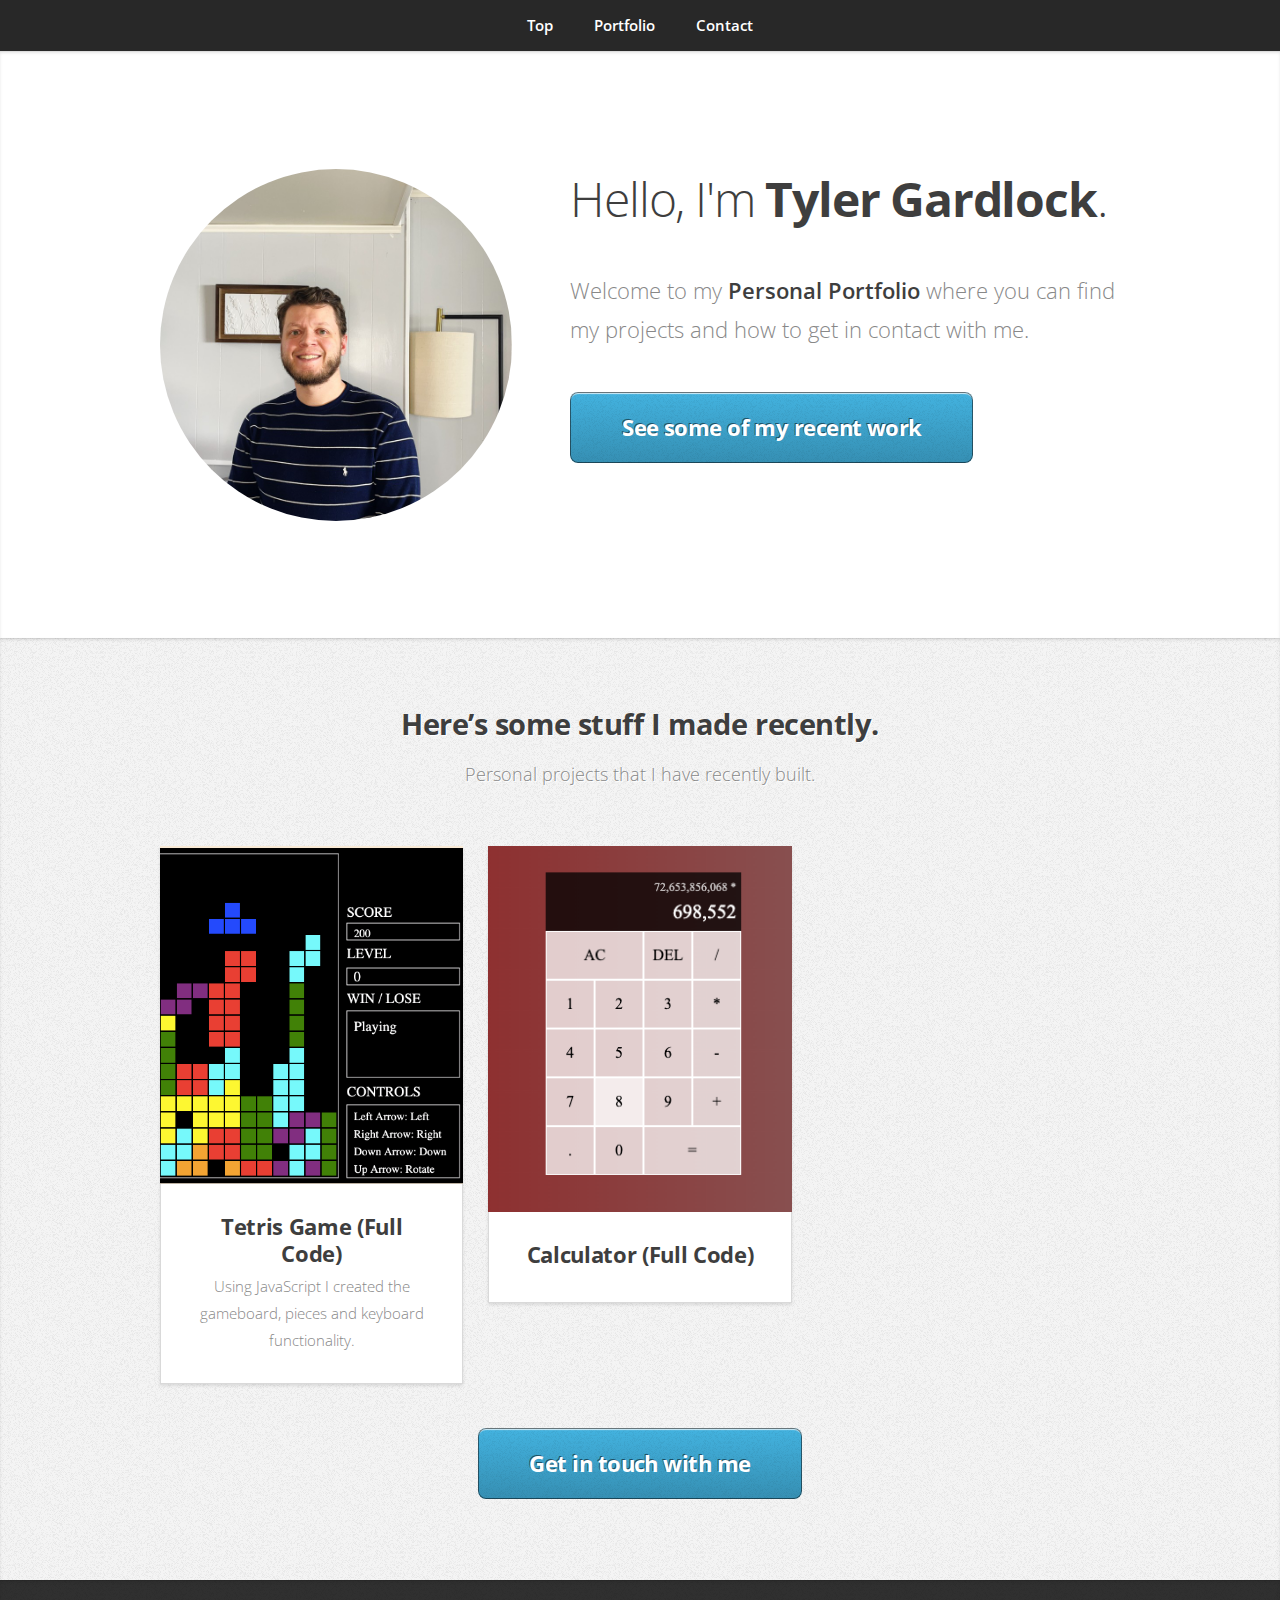
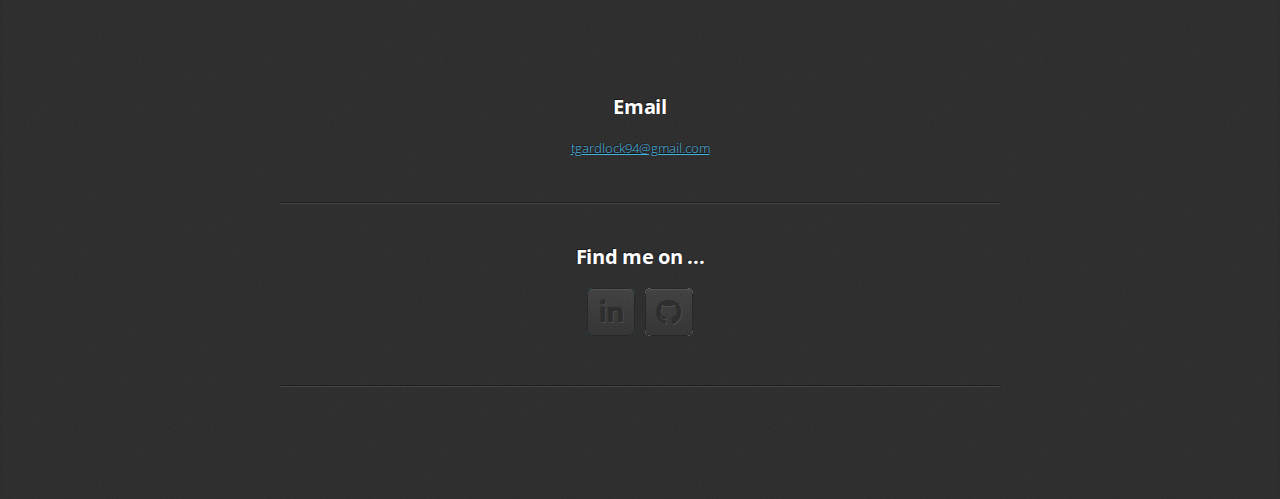
<file: index.html>
<!DOCTYPE HTML>
<html>
	<head>
		<title>Tyler Gardlock</title>
		<meta charset="utf-8" />
		<meta name="viewport" content="width=device-width, initial-scale=1, user-scalable=no" />
		<link rel="stylesheet" href="assets/css/main.css" />
	</head>
	<body class="is-preload">

		<!-- Nav -->
			<nav id="nav">
				<ul class="container">
					<li><a href="#top">Top</a></li>
					<li><a href="#portfolio">Portfolio</a></li>
					<li><a href="#contact">Contact</a></li>
				</ul>
			</nav>

		<!-- Home -->
			<article id="top" class="wrapper style1">
				<div class="container">
					<div class="row">
						<div class="col-4 col-5-large col-12-medium">
							<span class="image fit"><img src="images/profile-picture.jpg" alt="" /></span>
						</div>
						<div class="col-8 col-7-large col-12-medium">
							<header>
								<h1>Hello, I'm <strong>Tyler Gardlock</strong>.</h1>
							</header>
							<p>Welcome to my <strong>Personal Portfolio</strong> where you can find my projects and how to get in contact with me.</p>
							<a href="#portfolio" class="button large scrolly">See some of my recent work</a>
					</div>
				</div>
			</article>

		<!-- Work -->
			

		<!-- Portfolio -->
			<article id="portfolio" class="wrapper style3">
				<div class="container">
					<header>
						<h2>Here’s some stuff I made recently.</h2>
						<p>Personal projects that I have recently built.</p>
					</header>
					<div class="row">
						<div class="col-4 col-6-medium col-12-small">
							<article class="box style2">
								<a href="Tetris-Project/Index.html" target="_blank" class="image featured"><img src="images/tetrisTN.jpg" alt="" /></a>
								<h3><a href="https://github.com/TylerGardlock/Tetris-Game">Tetris Game (Full Code)</a></h3>
								<p>Using JavaScript I created the gameboard, pieces and keyboard functionality.</p>
							</article>
						</div>
						<div class="col-4 col-6-medium col-12-small">
							<article class="box style2">
								<a href="Calculator-project/index.html" target="_blank" class="image featured"><img src="images/calculatorTN.jpg" alt="" /></a>
								<h3><a href="https://github.com/TylerGardlock/calculator" target="_blank">Calculator (Full Code)</a></h3>
						</div>
					</div>
					<footer>
						<a href="#contact" class="button large scrolly">Get in touch with me</a>
					</footer>
				</div>
			</article>

		<!-- Contact -->
			<article id="contact" class="wrapper style4">
				<div class="container medium">
					<footer id="footer">
						<section class="split contact">
							<section>
								<h3>Email</h3>
								<p><a href="#">tgardlock94@gmail.com</a></p>
							</section>
						<div class="col-12">
							<hr />
							<h3>Find me on ...</h3>
							<ul class="social">
								<li><a href="https://linkedin.com/in/tyler-gardlock"target="_blank" class="icon brands fa-linkedin-in"><span class="label">LinkedIn</span></a></li>
								<li><a href="https://github.com/TylerGardlock" target="_blank" class="icon brands fa-github"><span class="label">Github</span></a></li>
							</ul>
							<hr />
						</div>
					</div>
					<footer>
					</footer>
				</div>
			</article>

		<!-- Scripts -->
			<script src="assets/js/jquery.min.js"></script>
			<script src="assets/js/jquery.scrolly.min.js"></script>
			<script src="assets/js/browser.min.js"></script>
			<script src="assets/js/breakpoints.min.js"></script>
			<script src="assets/js/util.js"></script>
			<script src="assets/js/main.js"></script>

	</body>
</html>
</file>
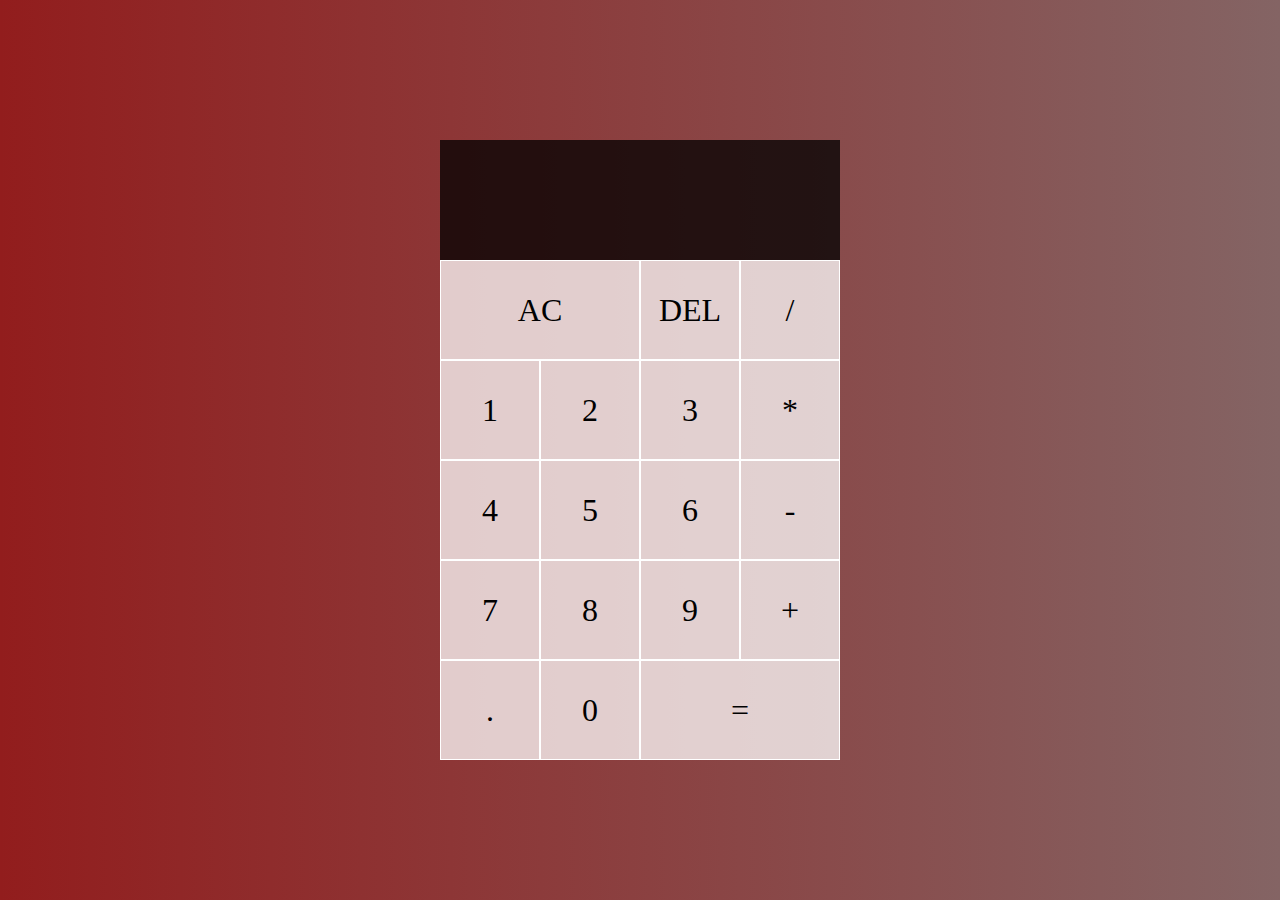
<file: Calculator-project/index.html>
<!DOCTYPE html>
<html lang="en">
<head>
    <meta charset="UTF-8">
    <meta http-equiv="X-UA-Compatible" content="IE=edge">
    <meta name="viewport" content="width=device-width, initial-scale=1.0">
    <link rel="stylesheet" href="style.css">
    <title>Calculator</title>
</head>
<body>
    <div class="calculator-grid">
        <div class="output">
            <div previous-operand class="previous-operand"></div>
            <div current-operand class="current-operand"></div>
        </div>
        <button class="span-two" all-clear>AC</button>
        <button delete>DEL</button>
        <button operation>/</button>
        <button number>1</button>
        <button number>2</button>
        <button number>3</button>
        <button operation>*</button>
        <button number>4</button>
        <button number>5</button>
        <button number>6</button>
        <button operation>-</button>
        <button number>7</button>
        <button number>8</button>
        <button number>9</button>
        <button operation>+</button>
        <button number>.</button>
        <button number>0</button>
        <button class="span-two" equal>&equals;</button>
    </div>
    
    <script src="script.js">
    </script>
</body>
</html>
</file>
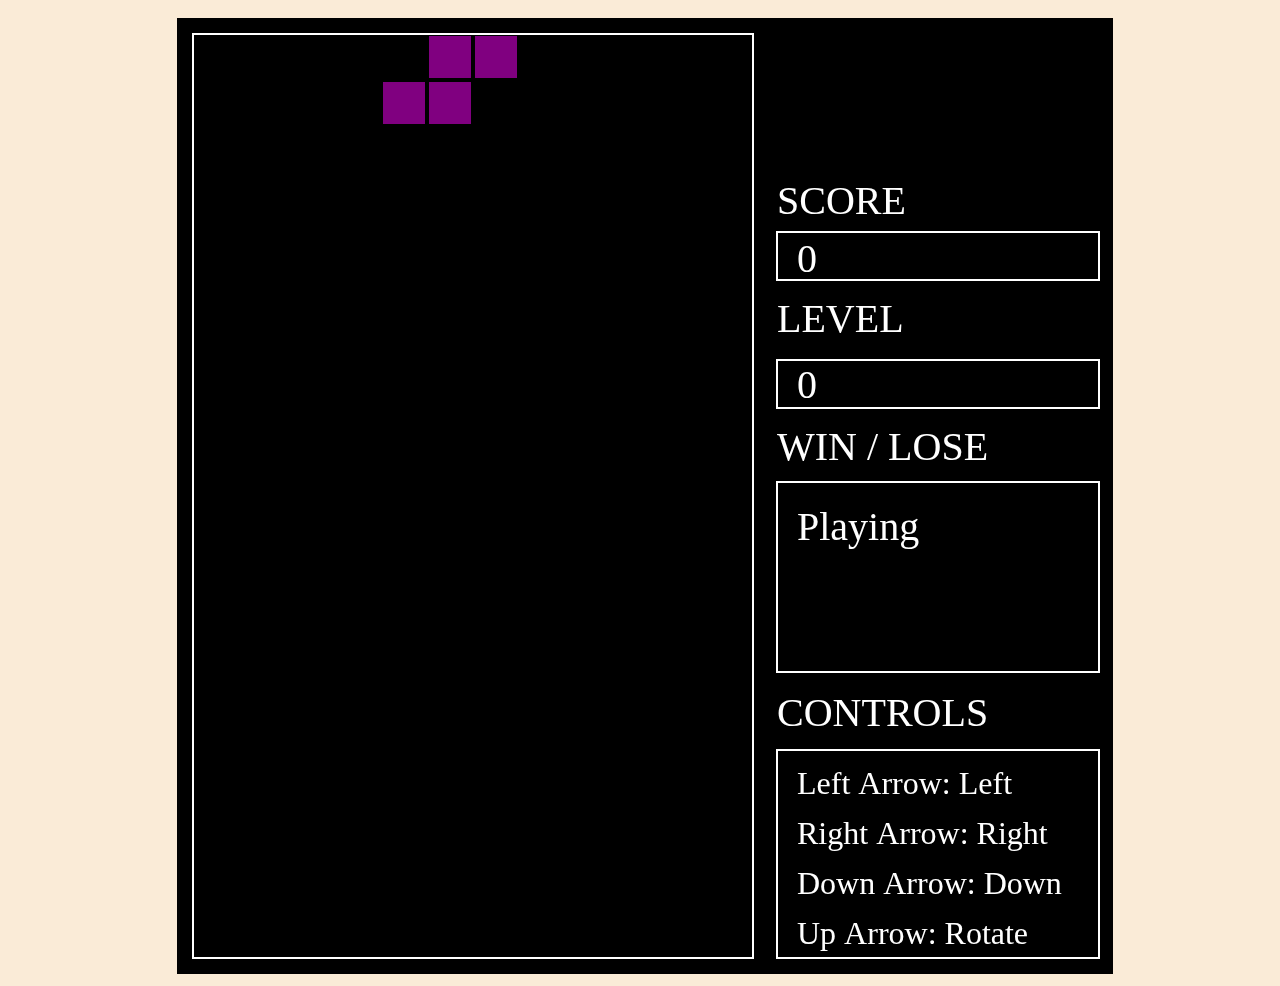
<file: Tetris-Project/Index.html>
<!DOCTYPE html>
<html lang="en">
<head>
    <meta charset="UTF-8">
    <meta http-equiv="X-UA-Compatible" content="IE=edge">
    <meta name="viewport" content="width=device-width, initial-scale=1.0">
    <link rel="stylesheet" href="style.css">
    <title>Tetris</title>
</head>
<body>
    <canvas id="canvas"></canvas>
</body>
<script src="script.js">

</script>
</html>
</file>
<file: Calculator-project/style.css>
*, *::before, *::after{
    box-sizing: border-box;
    font-family: 'Times New Roman', Times, serif;
    font-weight: normal;
}

body{
    padding: 0;
    margin: 0;
    background: linear-gradient(to right, rgb(146, 29, 29), rgb(132, 100, 100));

}

.calculator-grid{
    display: grid;
    justify-content: center;
    align-content: center;
    min-height: 100vh;
    grid-template-columns: repeat(4, 100px);
    grid-template-rows: minmax(120px, auto) repeat(5, 100px);
}

.calculator-grid > button{
    cursor: pointer;
    font-size: 2rem;
    border: 1px solid white;
    outline: none;
    background-color: rgba(255, 255, 255, .75);
}
.calculator-grid > button:hover{
    background-color: rgba(255, 255, 255, .9);
}
.span-two{
    grid-column: span 2;
}
.output{
    grid-column: 1 / -1;
    background-color: rgba(0, 0, 0, .75);
    display: flex;
    align-items: flex-end;
    justify-content: space-around;
    flex-direction: column;
    padding: 10px;
    word-wrap: break-word;
    word-break: break-all;
}

.output .previous-operand{
    color: rgba(255, 255, 255, .75);
    font-size: 1.5rem;
}

.output .current-operand{
    color: white;
    font-size: 2.5rem;
}
</file>
<file: Tetris-Project/style.css>
body {
    text-align: center;
    background-color: antiquewhite;
}

#canvas {
    background: antiquewhite;
    margin-left: 10px;
    margin-top: 10px;
}
</file>
<file: assets/css/main.css>
@import url("https://fonts.googleapis.com/css?family=Open+Sans:300,300italic,600,600italic,700");
@import url("fontawesome-all.min.css");

/*
	Miniport by HTML5 UP
	html5up.net | @ajlkn
	Free for personal and commercial use under the CCA 3.0 license (html5up.net/license)
*/

html, body, div, span, applet, object,
iframe, h1, h2, h3, h4, h5, h6, p, blockquote,
pre, a, abbr, acronym, address, big, cite,
code, del, dfn, em, img, ins, kbd, q, s, samp,
small, strike, strong, sub, sup, tt, var, b,
u, i, center, dl, dt, dd, ol, ul, li, fieldset,
form, label, legend, table, caption, tbody,
tfoot, thead, tr, th, td, article, aside,
canvas, details, embed, figure, figcaption,
footer, header, hgroup, menu, nav, output, ruby,
section, summary, time, mark, audio, video {
	margin: 0;
	padding: 0;
	border: 0;
	font-size: 100%;
	font: inherit;
	vertical-align: baseline;}

article, aside, details, figcaption, figure,
footer, header, hgroup, menu, nav, section {
	display: block;}

body {
	line-height: 1;
}

ol, ul {
	list-style: none;
}

blockquote, q {
	quotes: none;
}

	blockquote:before, blockquote:after, q:before, q:after {
		content: '';
		content: none;
	}

table {
	border-collapse: collapse;
	border-spacing: 0;
}

body {
	-webkit-text-size-adjust: none;
}

mark {
	background-color: transparent;
	color: inherit;
}

input::-moz-focus-inner {
	border: 0;
	padding: 0;
}

input, select, textarea {
	-moz-appearance: none;
	-webkit-appearance: none;
	-ms-appearance: none;
	appearance: none;
}

/* Basic */

	html {
		box-sizing: border-box;
	}

	*, *:before, *:after {
		box-sizing: inherit;
	}

	body {
		padding-top: 3.5em;
	}

		body.is-preload *, body.is-preload *:before, body.is-preload *:after {
			-moz-animation: none !important;
			-webkit-animation: none !important;
			-ms-animation: none !important;
			animation: none !important;
			-moz-transition: none !important;
			-webkit-transition: none !important;
			-ms-transition: none !important;
			transition: none !important;
		}

	body, input, textarea, select {
		font-family: 'Open Sans', sans-serif;
		line-height: 1.85em;
		color: #888;
		font-weight: 300;
		font-size: 13pt;
	}

	a {
		-moz-transition: color .2s ease-in-out;
		-webkit-transition: color .2s ease-in-out;
		-ms-transition: color .2s ease-in-out;
		transition: color .2s ease-in-out;
		color: #43B3E0;
		text-decoration: underline;
	}

		a:hover {
			color: #43bff0 !important;
		}

		a img {
			border: 0;
		}

	b, strong {
		font-weight: 600;
		color: #3e3e3e;
	}

	i, em {
		font-style: italic;
	}

	sub {
		position: relative;
		top: 0.5em;
		font-size: 0.8em;
	}

	sup {
		position: relative;
		top: -0.5em;
		font-size: 0.8em;
	}

	blockquote {
		border-left: solid 0.75em #eee;
		padding: 1em 0 1em 1.5em;
		font-style: italic;
	}

	h1, h2, h3, h4, h5, h6 {
		color: #3e3e3e;
		margin: 0 0 0.75em 0;
	}

	h1 a, h2 a, h3 a, h4 a, h5 a, h6 a {
		text-decoration: none;
		color: inherit;
	}

	h2, h3, h4, h5, h6 {
		font-weight: 700;
	}

	h1 {
		font-size: 3.25em;
		letter-spacing: -0.025em;
		font-weight: 300;
	}

		h1 strong {
			font-weight: 700;
		}

	h2 {
		font-size: 2em;
		letter-spacing: -0.015em;
	}

	h3 {
		font-size: 1.5em;
		letter-spacing: -0.015em;
	}

	em, i {
		font-style: italic;
	}

	br.clear {
		clear: both;
	}

	hr {
		border: 0;
		border-top: solid 1px #444;
		border-top-color: rgba(0, 0, 0, 0.35);
		box-shadow: 0px 1px 0px 0px rgba(255, 255, 255, 0.1);
		height: 1px;
		margin: 3em 0;
	}

	p, ul, ol, dl, table {
		margin-bottom: 2em;
	}

	header {
		margin: 0 0 3em 0;
	}

		header > p {
			font-size: 1.25em;
			margin: 0;
		}

	footer {
		margin: 3em 0 0 0;
	}

		footer > p {
			font-size: 1.25em;
		}

/* Container */

	.container {
		margin: 0 auto;
		max-width: calc(100% - 50px);
		width: 1200px;
	}

		.container.medium {
			width: 900px;
		}

		@media screen and (max-width: 1680px) {

			.container {
				width: 1200px;
			}

				.container.medium {
					width: 900px;
				}

		}

		@media screen and (max-width: 1280px) {

			.container {
				width: 960px;
			}

				.container.medium {
					width: 720px;
				}

		}

		@media screen and (max-width: 980px) {

			.container {
				width: 100%;
			}

				.container.medium {
					width: 75%;
				}

		}

		@media screen and (max-width: 736px) {

			.container {
				width: 100%;
				max-width: calc(100% - 30px);
			}

				.container.medium {
					width: 100%;
				}

		}

/* Row */

	.row {
		display: flex;
		flex-wrap: wrap;
		box-sizing: border-box;
		align-items: stretch;
	}

		.row > * {
			box-sizing: border-box;
		}

		.row.gtr-uniform > * > :last-child {
			margin-bottom: 0;
		}

		.row.aln-left {
			justify-content: flex-start;
		}

		.row.aln-center {
			justify-content: center;
		}

		.row.aln-right {
			justify-content: flex-end;
		}

		.row.aln-top {
			align-items: flex-start;
		}

		.row.aln-middle {
			align-items: center;
		}

		.row.aln-bottom {
			align-items: flex-end;
		}

		.row > .imp {
			order: -1;
		}

		.row > .col-1 {
			width: 8.33333%;
		}

		.row > .off-1 {
			margin-left: 8.33333%;
		}

		.row > .col-2 {
			width: 16.66667%;
		}

		.row > .off-2 {
			margin-left: 16.66667%;
		}

		.row > .col-3 {
			width: 25%;
		}

		.row > .off-3 {
			margin-left: 25%;
		}

		.row > .col-4 {
			width: 33.33333%;
		}

		.row > .off-4 {
			margin-left: 33.33333%;
		}

		.row > .col-5 {
			width: 41.66667%;
		}

		.row > .off-5 {
			margin-left: 41.66667%;
		}

		.row > .col-6 {
			width: 50%;
		}

		.row > .off-6 {
			margin-left: 50%;
		}

		.row > .col-7 {
			width: 58.33333%;
		}

		.row > .off-7 {
			margin-left: 58.33333%;
		}

		.row > .col-8 {
			width: 66.66667%;
		}

		.row > .off-8 {
			margin-left: 66.66667%;
		}

		.row > .col-9 {
			width: 75%;
		}

		.row > .off-9 {
			margin-left: 75%;
		}

		.row > .col-10 {
			width: 83.33333%;
		}

		.row > .off-10 {
			margin-left: 83.33333%;
		}

		.row > .col-11 {
			width: 91.66667%;
		}

		.row > .off-11 {
			margin-left: 91.66667%;
		}

		.row > .col-12 {
			width: 100%;
		}

		.row > .off-12 {
			margin-left: 100%;
		}

		.row.gtr-0 {
			margin-top: 0px;
			margin-left: 0px;
		}

			.row.gtr-0 > * {
				padding: 0px 0 0 0px;
			}

			.row.gtr-0.gtr-uniform {
				margin-top: 0px;
			}

				.row.gtr-0.gtr-uniform > * {
					padding-top: 0px;
				}

		.row.gtr-25 {
			margin-top: -6.25px;
			margin-left: -6.25px;
		}

			.row.gtr-25 > * {
				padding: 6.25px 0 0 6.25px;
			}

			.row.gtr-25.gtr-uniform {
				margin-top: -6.25px;
			}

				.row.gtr-25.gtr-uniform > * {
					padding-top: 6.25px;
				}

		.row.gtr-50 {
			margin-top: -12.5px;
			margin-left: -12.5px;
		}

			.row.gtr-50 > * {
				padding: 12.5px 0 0 12.5px;
			}

			.row.gtr-50.gtr-uniform {
				margin-top: -12.5px;
			}

				.row.gtr-50.gtr-uniform > * {
					padding-top: 12.5px;
				}

		.row {
			margin-top: -25px;
			margin-left: -25px;
		}

			.row > * {
				padding: 25px 0 0 25px;
			}

			.row.gtr-uniform {
				margin-top: -25px;
			}

				.row.gtr-uniform > * {
					padding-top: 25px;
				}

		.row.gtr-150 {
			margin-top: -37.5px;
			margin-left: -37.5px;
		}

			.row.gtr-150 > * {
				padding: 37.5px 0 0 37.5px;
			}

			.row.gtr-150.gtr-uniform {
				margin-top: -37.5px;
			}

				.row.gtr-150.gtr-uniform > * {
					padding-top: 37.5px;
				}

		.row.gtr-200 {
			margin-top: -50px;
			margin-left: -50px;
		}

			.row.gtr-200 > * {
				padding: 50px 0 0 50px;
			}

			.row.gtr-200.gtr-uniform {
				margin-top: -50px;
			}

				.row.gtr-200.gtr-uniform > * {
					padding-top: 50px;
				}

		@media screen and (max-width: 1680px) {

			.row {
				display: flex;
				flex-wrap: wrap;
				box-sizing: border-box;
				align-items: stretch;
			}

				.row > * {
					box-sizing: border-box;
				}

				.row.gtr-uniform > * > :last-child {
					margin-bottom: 0;
				}

				.row.aln-left {
					justify-content: flex-start;
				}

				.row.aln-center {
					justify-content: center;
				}

				.row.aln-right {
					justify-content: flex-end;
				}

				.row.aln-top {
					align-items: flex-start;
				}

				.row.aln-middle {
					align-items: center;
				}

				.row.aln-bottom {
					align-items: flex-end;
				}

				.row > .imp-xlarge {
					order: -1;
				}

				.row > .col-1-xlarge {
					width: 8.33333%;
				}

				.row > .off-1-xlarge {
					margin-left: 8.33333%;
				}

				.row > .col-2-xlarge {
					width: 16.66667%;
				}

				.row > .off-2-xlarge {
					margin-left: 16.66667%;
				}

				.row > .col-3-xlarge {
					width: 25%;
				}

				.row > .off-3-xlarge {
					margin-left: 25%;
				}

				.row > .col-4-xlarge {
					width: 33.33333%;
				}

				.row > .off-4-xlarge {
					margin-left: 33.33333%;
				}

				.row > .col-5-xlarge {
					width: 41.66667%;
				}

				.row > .off-5-xlarge {
					margin-left: 41.66667%;
				}

				.row > .col-6-xlarge {
					width: 50%;
				}

				.row > .off-6-xlarge {
					margin-left: 50%;
				}

				.row > .col-7-xlarge {
					width: 58.33333%;
				}

				.row > .off-7-xlarge {
					margin-left: 58.33333%;
				}

				.row > .col-8-xlarge {
					width: 66.66667%;
				}

				.row > .off-8-xlarge {
					margin-left: 66.66667%;
				}

				.row > .col-9-xlarge {
					width: 75%;
				}

				.row > .off-9-xlarge {
					margin-left: 75%;
				}

				.row > .col-10-xlarge {
					width: 83.33333%;
				}

				.row > .off-10-xlarge {
					margin-left: 83.33333%;
				}

				.row > .col-11-xlarge {
					width: 91.66667%;
				}

				.row > .off-11-xlarge {
					margin-left: 91.66667%;
				}

				.row > .col-12-xlarge {
					width: 100%;
				}

				.row > .off-12-xlarge {
					margin-left: 100%;
				}

				.row.gtr-0 {
					margin-top: 0px;
					margin-left: 0px;
				}

					.row.gtr-0 > * {
						padding: 0px 0 0 0px;
					}

					.row.gtr-0.gtr-uniform {
						margin-top: 0px;
					}

						.row.gtr-0.gtr-uniform > * {
							padding-top: 0px;
						}

				.row.gtr-25 {
					margin-top: -6.25px;
					margin-left: -6.25px;
				}

					.row.gtr-25 > * {
						padding: 6.25px 0 0 6.25px;
					}

					.row.gtr-25.gtr-uniform {
						margin-top: -6.25px;
					}

						.row.gtr-25.gtr-uniform > * {
							padding-top: 6.25px;
						}

				.row.gtr-50 {
					margin-top: -12.5px;
					margin-left: -12.5px;
				}

					.row.gtr-50 > * {
						padding: 12.5px 0 0 12.5px;
					}

					.row.gtr-50.gtr-uniform {
						margin-top: -12.5px;
					}

						.row.gtr-50.gtr-uniform > * {
							padding-top: 12.5px;
						}

				.row {
					margin-top: -25px;
					margin-left: -25px;
				}

					.row > * {
						padding: 25px 0 0 25px;
					}

					.row.gtr-uniform {
						margin-top: -25px;
					}

						.row.gtr-uniform > * {
							padding-top: 25px;
						}

				.row.gtr-150 {
					margin-top: -37.5px;
					margin-left: -37.5px;
				}

					.row.gtr-150 > * {
						padding: 37.5px 0 0 37.5px;
					}

					.row.gtr-150.gtr-uniform {
						margin-top: -37.5px;
					}

						.row.gtr-150.gtr-uniform > * {
							padding-top: 37.5px;
						}

				.row.gtr-200 {
					margin-top: -50px;
					margin-left: -50px;
				}

					.row.gtr-200 > * {
						padding: 50px 0 0 50px;
					}

					.row.gtr-200.gtr-uniform {
						margin-top: -50px;
					}

						.row.gtr-200.gtr-uniform > * {
							padding-top: 50px;
						}

		}

		@media screen and (max-width: 1280px) {

			.row {
				display: flex;
				flex-wrap: wrap;
				box-sizing: border-box;
				align-items: stretch;
			}

				.row > * {
					box-sizing: border-box;
				}

				.row.gtr-uniform > * > :last-child {
					margin-bottom: 0;
				}

				.row.aln-left {
					justify-content: flex-start;
				}

				.row.aln-center {
					justify-content: center;
				}

				.row.aln-right {
					justify-content: flex-end;
				}

				.row.aln-top {
					align-items: flex-start;
				}

				.row.aln-middle {
					align-items: center;
				}

				.row.aln-bottom {
					align-items: flex-end;
				}

				.row > .imp-large {
					order: -1;
				}

				.row > .col-1-large {
					width: 8.33333%;
				}

				.row > .off-1-large {
					margin-left: 8.33333%;
				}

				.row > .col-2-large {
					width: 16.66667%;
				}

				.row > .off-2-large {
					margin-left: 16.66667%;
				}

				.row > .col-3-large {
					width: 25%;
				}

				.row > .off-3-large {
					margin-left: 25%;
				}

				.row > .col-4-large {
					width: 33.33333%;
				}

				.row > .off-4-large {
					margin-left: 33.33333%;
				}

				.row > .col-5-large {
					width: 41.66667%;
				}

				.row > .off-5-large {
					margin-left: 41.66667%;
				}

				.row > .col-6-large {
					width: 50%;
				}

				.row > .off-6-large {
					margin-left: 50%;
				}

				.row > .col-7-large {
					width: 58.33333%;
				}

				.row > .off-7-large {
					margin-left: 58.33333%;
				}

				.row > .col-8-large {
					width: 66.66667%;
				}

				.row > .off-8-large {
					margin-left: 66.66667%;
				}

				.row > .col-9-large {
					width: 75%;
				}

				.row > .off-9-large {
					margin-left: 75%;
				}

				.row > .col-10-large {
					width: 83.33333%;
				}

				.row > .off-10-large {
					margin-left: 83.33333%;
				}

				.row > .col-11-large {
					width: 91.66667%;
				}

				.row > .off-11-large {
					margin-left: 91.66667%;
				}

				.row > .col-12-large {
					width: 100%;
				}

				.row > .off-12-large {
					margin-left: 100%;
				}

				.row.gtr-0 {
					margin-top: 0px;
					margin-left: 0px;
				}

					.row.gtr-0 > * {
						padding: 0px 0 0 0px;
					}

					.row.gtr-0.gtr-uniform {
						margin-top: 0px;
					}

						.row.gtr-0.gtr-uniform > * {
							padding-top: 0px;
						}

				.row.gtr-25 {
					margin-top: -6.25px;
					margin-left: -6.25px;
				}

					.row.gtr-25 > * {
						padding: 6.25px 0 0 6.25px;
					}

					.row.gtr-25.gtr-uniform {
						margin-top: -6.25px;
					}

						.row.gtr-25.gtr-uniform > * {
							padding-top: 6.25px;
						}

				.row.gtr-50 {
					margin-top: -12.5px;
					margin-left: -12.5px;
				}

					.row.gtr-50 > * {
						padding: 12.5px 0 0 12.5px;
					}

					.row.gtr-50.gtr-uniform {
						margin-top: -12.5px;
					}

						.row.gtr-50.gtr-uniform > * {
							padding-top: 12.5px;
						}

				.row {
					margin-top: -25px;
					margin-left: -25px;
				}

					.row > * {
						padding: 25px 0 0 25px;
					}

					.row.gtr-uniform {
						margin-top: -25px;
					}

						.row.gtr-uniform > * {
							padding-top: 25px;
						}

				.row.gtr-150 {
					margin-top: -37.5px;
					margin-left: -37.5px;
				}

					.row.gtr-150 > * {
						padding: 37.5px 0 0 37.5px;
					}

					.row.gtr-150.gtr-uniform {
						margin-top: -37.5px;
					}

						.row.gtr-150.gtr-uniform > * {
							padding-top: 37.5px;
						}

				.row.gtr-200 {
					margin-top: -50px;
					margin-left: -50px;
				}

					.row.gtr-200 > * {
						padding: 50px 0 0 50px;
					}

					.row.gtr-200.gtr-uniform {
						margin-top: -50px;
					}

						.row.gtr-200.gtr-uniform > * {
							padding-top: 50px;
						}

		}

		@media screen and (max-width: 980px) {

			.row {
				display: flex;
				flex-wrap: wrap;
				box-sizing: border-box;
				align-items: stretch;
			}

				.row > * {
					box-sizing: border-box;
				}

				.row.gtr-uniform > * > :last-child {
					margin-bottom: 0;
				}

				.row.aln-left {
					justify-content: flex-start;
				}

				.row.aln-center {
					justify-content: center;
				}

				.row.aln-right {
					justify-content: flex-end;
				}

				.row.aln-top {
					align-items: flex-start;
				}

				.row.aln-middle {
					align-items: center;
				}

				.row.aln-bottom {
					align-items: flex-end;
				}

				.row > .imp-medium {
					order: -1;
				}

				.row > .col-1-medium {
					width: 8.33333%;
				}

				.row > .off-1-medium {
					margin-left: 8.33333%;
				}

				.row > .col-2-medium {
					width: 16.66667%;
				}

				.row > .off-2-medium {
					margin-left: 16.66667%;
				}

				.row > .col-3-medium {
					width: 25%;
				}

				.row > .off-3-medium {
					margin-left: 25%;
				}

				.row > .col-4-medium {
					width: 33.33333%;
				}

				.row > .off-4-medium {
					margin-left: 33.33333%;
				}

				.row > .col-5-medium {
					width: 41.66667%;
				}

				.row > .off-5-medium {
					margin-left: 41.66667%;
				}

				.row > .col-6-medium {
					width: 50%;
				}

				.row > .off-6-medium {
					margin-left: 50%;
				}

				.row > .col-7-medium {
					width: 58.33333%;
				}

				.row > .off-7-medium {
					margin-left: 58.33333%;
				}

				.row > .col-8-medium {
					width: 66.66667%;
				}

				.row > .off-8-medium {
					margin-left: 66.66667%;
				}

				.row > .col-9-medium {
					width: 75%;
				}

				.row > .off-9-medium {
					margin-left: 75%;
				}

				.row > .col-10-medium {
					width: 83.33333%;
				}

				.row > .off-10-medium {
					margin-left: 83.33333%;
				}

				.row > .col-11-medium {
					width: 91.66667%;
				}

				.row > .off-11-medium {
					margin-left: 91.66667%;
				}

				.row > .col-12-medium {
					width: 100%;
				}

				.row > .off-12-medium {
					margin-left: 100%;
				}

				.row.gtr-0 {
					margin-top: 0px;
					margin-left: 0px;
				}

					.row.gtr-0 > * {
						padding: 0px 0 0 0px;
					}

					.row.gtr-0.gtr-uniform {
						margin-top: 0px;
					}

						.row.gtr-0.gtr-uniform > * {
							padding-top: 0px;
						}

				.row.gtr-25 {
					margin-top: -6.25px;
					margin-left: -6.25px;
				}

					.row.gtr-25 > * {
						padding: 6.25px 0 0 6.25px;
					}

					.row.gtr-25.gtr-uniform {
						margin-top: -6.25px;
					}

						.row.gtr-25.gtr-uniform > * {
							padding-top: 6.25px;
						}

				.row.gtr-50 {
					margin-top: -12.5px;
					margin-left: -12.5px;
				}

					.row.gtr-50 > * {
						padding: 12.5px 0 0 12.5px;
					}

					.row.gtr-50.gtr-uniform {
						margin-top: -12.5px;
					}

						.row.gtr-50.gtr-uniform > * {
							padding-top: 12.5px;
						}

				.row {
					margin-top: -25px;
					margin-left: -25px;
				}

					.row > * {
						padding: 25px 0 0 25px;
					}

					.row.gtr-uniform {
						margin-top: -25px;
					}

						.row.gtr-uniform > * {
							padding-top: 25px;
						}

				.row.gtr-150 {
					margin-top: -37.5px;
					margin-left: -37.5px;
				}

					.row.gtr-150 > * {
						padding: 37.5px 0 0 37.5px;
					}

					.row.gtr-150.gtr-uniform {
						margin-top: -37.5px;
					}

						.row.gtr-150.gtr-uniform > * {
							padding-top: 37.5px;
						}

				.row.gtr-200 {
					margin-top: -50px;
					margin-left: -50px;
				}

					.row.gtr-200 > * {
						padding: 50px 0 0 50px;
					}

					.row.gtr-200.gtr-uniform {
						margin-top: -50px;
					}

						.row.gtr-200.gtr-uniform > * {
							padding-top: 50px;
						}

		}

		@media screen and (max-width: 736px) {

			.row {
				display: flex;
				flex-wrap: wrap;
				box-sizing: border-box;
				align-items: stretch;
			}

				.row > * {
					box-sizing: border-box;
				}

				.row.gtr-uniform > * > :last-child {
					margin-bottom: 0;
				}

				.row.aln-left {
					justify-content: flex-start;
				}

				.row.aln-center {
					justify-content: center;
				}

				.row.aln-right {
					justify-content: flex-end;
				}

				.row.aln-top {
					align-items: flex-start;
				}

				.row.aln-middle {
					align-items: center;
				}

				.row.aln-bottom {
					align-items: flex-end;
				}

				.row > .imp-small {
					order: -1;
				}

				.row > .col-1-small {
					width: 8.33333%;
				}

				.row > .off-1-small {
					margin-left: 8.33333%;
				}

				.row > .col-2-small {
					width: 16.66667%;
				}

				.row > .off-2-small {
					margin-left: 16.66667%;
				}

				.row > .col-3-small {
					width: 25%;
				}

				.row > .off-3-small {
					margin-left: 25%;
				}

				.row > .col-4-small {
					width: 33.33333%;
				}

				.row > .off-4-small {
					margin-left: 33.33333%;
				}

				.row > .col-5-small {
					width: 41.66667%;
				}

				.row > .off-5-small {
					margin-left: 41.66667%;
				}

				.row > .col-6-small {
					width: 50%;
				}

				.row > .off-6-small {
					margin-left: 50%;
				}

				.row > .col-7-small {
					width: 58.33333%;
				}

				.row > .off-7-small {
					margin-left: 58.33333%;
				}

				.row > .col-8-small {
					width: 66.66667%;
				}

				.row > .off-8-small {
					margin-left: 66.66667%;
				}

				.row > .col-9-small {
					width: 75%;
				}

				.row > .off-9-small {
					margin-left: 75%;
				}

				.row > .col-10-small {
					width: 83.33333%;
				}

				.row > .off-10-small {
					margin-left: 83.33333%;
				}

				.row > .col-11-small {
					width: 91.66667%;
				}

				.row > .off-11-small {
					margin-left: 91.66667%;
				}

				.row > .col-12-small {
					width: 100%;
				}

				.row > .off-12-small {
					margin-left: 100%;
				}

				.row.gtr-0 {
					margin-top: 0px;
					margin-left: 0px;
				}

					.row.gtr-0 > * {
						padding: 0px 0 0 0px;
					}

					.row.gtr-0.gtr-uniform {
						margin-top: 0px;
					}

						.row.gtr-0.gtr-uniform > * {
							padding-top: 0px;
						}

				.row.gtr-25 {
					margin-top: -3.75px;
					margin-left: -3.75px;
				}

					.row.gtr-25 > * {
						padding: 3.75px 0 0 3.75px;
					}

					.row.gtr-25.gtr-uniform {
						margin-top: -3.75px;
					}

						.row.gtr-25.gtr-uniform > * {
							padding-top: 3.75px;
						}

				.row.gtr-50 {
					margin-top: -7.5px;
					margin-left: -7.5px;
				}

					.row.gtr-50 > * {
						padding: 7.5px 0 0 7.5px;
					}

					.row.gtr-50.gtr-uniform {
						margin-top: -7.5px;
					}

						.row.gtr-50.gtr-uniform > * {
							padding-top: 7.5px;
						}

				.row {
					margin-top: -15px;
					margin-left: -15px;
				}

					.row > * {
						padding: 15px 0 0 15px;
					}

					.row.gtr-uniform {
						margin-top: -15px;
					}

						.row.gtr-uniform > * {
							padding-top: 15px;
						}

				.row.gtr-150 {
					margin-top: -22.5px;
					margin-left: -22.5px;
				}

					.row.gtr-150 > * {
						padding: 22.5px 0 0 22.5px;
					}

					.row.gtr-150.gtr-uniform {
						margin-top: -22.5px;
					}

						.row.gtr-150.gtr-uniform > * {
							padding-top: 22.5px;
						}

				.row.gtr-200 {
					margin-top: -30px;
					margin-left: -30px;
				}

					.row.gtr-200 > * {
						padding: 30px 0 0 30px;
					}

					.row.gtr-200.gtr-uniform {
						margin-top: -30px;
					}

						.row.gtr-200.gtr-uniform > * {
							padding-top: 30px;
						}

		}

/* Form */

	form label {
		color: #3e3e3e;
		font-weight: 700;
		display: block;
		margin: 0 0 0.5em 0;
	}

	form input[type=text],
	form input[type=email],
	form input[type=password],
	form select,
	form textarea {
		-moz-transition: background .2s ease-in-out, box-shadow .2s ease-in-out;
		-webkit-transition: background .2s ease-in-out, box-shadow .2s ease-in-out;
		-ms-transition: background .2s ease-in-out, box-shadow .2s ease-in-out;
		transition: background .2s ease-in-out, box-shadow .2s ease-in-out;
		-webkit-appearance: none;
		display: block;
		border: 0;
		padding: 0.75em;
		font-size: 1em;
		border-radius: 8px;
		border: solid 1px #ddd;
		background: #fff;
		color: #bbb;
		box-shadow: inset 0px 2px 3px 1px rgba(0, 0, 0, 0.05), 0px 1px 0px 0px rgba(255, 255, 255, 0.025);
		width: 100%;
	}

		form input[type=text]:focus,
		form input[type=email]:focus,
		form input[type=password]:focus,
		form select:focus,
		form textarea:focus {
			background: #fafafa;
			box-shadow: inset 0px 2px 5px 0px rgba(0, 0, 0, 0.05), 0px 1px 0px 0px rgba(255, 255, 255, 0.025), inset 0px 0px 2px 1px #43bff0;
		}

	form textarea {
		height: 15em;
	}

	form .actions:last-child {
		margin-bottom: 0;
	}

	form ::-webkit-input-placeholder {
		color: #555 !important;
	}

	form :-moz-placeholder {
		color: #555 !important;
	}

	form ::-moz-placeholder {
		color: #555 !important;
	}

	form :-ms-input-placeholder {
		color: #555 !important;
	}

	form ::-moz-focus-inner {
		border: 0;
	}

/* Tables */

	table {
		width: 100%;
	}

		table.default {
			width: 100%;
		}

			table.default tr {
				border-top: solid 1px #eee;
			}

				table.default tr:first-child {
					border-top: 0;
				}

			table.default td {
				padding: 0.5em 1em 0.5em 1em;
			}

			table.default th {
				text-align: left;
				padding: 0.5em 1em 0.5em 1em;
				font-weight: 600;
				margin: 0 0 1em 0;
			}

			table.default thead {
				background: #4f4f4f;
				color: #fff;
			}

/* Section/Article */

	section, article {
		margin-bottom: 3em;
	}

	section > :last-child,
	article > :last-child,
	section:last-child,
	article:last-child {
		margin-bottom: 0;
	}

/* Image */

	.image {
		display: inline-block;
		position: relative;
	}

		.image img {
			display: block;
			width: 100%;
		}

		.image.fit {
			display: block;
			width: 100%;
		}

		.image.featured {
			display: block;
			width: 100%;
			margin: 0 0 2em 0;
		}

		.image.left {
			float: left;
			margin: 0 2em 2em 0;
		}

		.image.centered {
			display: block;
			margin: 0 0 2em 0;
		}

			.image.centered img {
				margin: 0 auto;
				width: auto;
			}

/* Button */

	input[type="button"],
	input[type="submit"],
	input[type="reset"],
	button,
	.button {
		background-image: url("images/bg.png"), -moz-linear-gradient(top, rgba(0, 0, 0, 0), rgba(0, 0, 0, 0.2));
		background-image: url("images/bg.png"), -webkit-linear-gradient(top, rgba(0, 0, 0, 0), rgba(0, 0, 0, 0.2));
		background-image: url("images/bg.png"), -ms-linear-gradient(top, rgba(0, 0, 0, 0), rgba(0, 0, 0, 0.2));
		background-image: url("images/bg.png"), linear-gradient(top, rgba(0, 0, 0, 0), rgba(0, 0, 0, 0.2));
		-moz-transition: background-color .2s ease-in-out;
		-webkit-transition: background-color .2s ease-in-out;
		-ms-transition: background-color .2s ease-in-out;
		transition: background-color .2s ease-in-out;
		-webkit-appearance: none;
		position: relative;
		display: inline-block;
		color: #fff !important;
		text-decoration: none;
		font-weight: 700;
		border: 0;
		outline: 0;
		cursor: pointer;
		border-radius: 8px;
		text-shadow: -1px -1px 0.5px rgba(0, 0, 0, 0.5);
		overflow: hidden;
		box-shadow: inset 0px 0px 0px 1px rgba(0, 0, 0, 0.5), inset 0px 2px 1px 0px rgba(255, 255, 255, 0.75);
		background-color: #43B3E0;
		padding: 1em 2.35em 1em 2.35em;
		font-size: 1.1em;
		max-width: 24em;
	}

		input[type="button"]:hover,
		input[type="submit"]:hover,
		input[type="reset"]:hover,
		button:hover,
		.button:hover {
			background-color: #43bff0;
			color: #fff !important;
		}

		input[type="button"]:active,
		input[type="submit"]:active,
		input[type="reset"]:active,
		button:active,
		.button:active {
			background-color: #3BA8D3;
			top: 1px;
		}

		input[type="button"].large,
		input[type="submit"].large,
		input[type="reset"].large,
		button.large,
		.button.large {
			font-size: 1.5em;
			letter-spacing: -0.025em;
		}

		input[type="button"].alt,
		input[type="submit"].alt,
		input[type="reset"].alt,
		button.alt,
		.button.alt {
			background-color: #444;
			box-shadow: inset 0px 0px 0px 1px #242424, inset 0px 2px 1px 0px rgba(255, 255, 255, 0.2);
		}

			input[type="button"].alt:hover,
			input[type="submit"].alt:hover,
			input[type="reset"].alt:hover,
			button.alt:hover,
			.button.alt:hover {
				background-color: #4f4f4f;
				color: #fff !important;
			}

			input[type="button"].alt:active,
			input[type="submit"].alt:active,
			input[type="reset"].alt:active,
			button.alt:active,
			.button.alt:active {
				background-color: #3f3f3f;
			}

/* List */

	ul {
		list-style: disc;
		padding-left: 1em;
	}

		ul li {
			padding-left: 0.5em;
		}

	ol {
		list-style: decimal;
		padding-left: 1.25em;
	}

		ol li {
			padding-left: 0.25em;
		}

/* Social */

	ul.social {
		cursor: default;
		margin: 0;
		list-style: none;
		padding-left: 0;
	}

		ul.social li {
			position: relative;
			display: inline-block;
			margin: 0.25em;
			top: 0;
			padding-left: 0;
		}

			ul.social li a {
				-moz-transition: top .2s ease-in-out;
				-webkit-transition: top .2s ease-in-out;
				-ms-transition: top .2s ease-in-out;
				transition: top .2s ease-in-out;
				display: block;
				width: 48px;
				height: 48px;
				border-radius: 6px;
				top: 0;
				position: relative;
			}

				ul.social li a:before {
					background-image: url("images/bg.png"), -moz-linear-gradient(top, rgba(0, 0, 0, 0), rgba(0, 0, 0, 0.2));
					background-image: url("images/bg.png"), -webkit-linear-gradient(top, rgba(0, 0, 0, 0), rgba(0, 0, 0, 0.2));
					background-image: url("images/bg.png"), -ms-linear-gradient(top, rgba(0, 0, 0, 0), rgba(0, 0, 0, 0.2));
					background-image: url("images/bg.png"), linear-gradient(top, rgba(0, 0, 0, 0), rgba(0, 0, 0, 0.2));
					-moz-transition: background-color .2s ease-in-out;
					-webkit-transition: background-color .2s ease-in-out;
					-ms-transition: background-color .2s ease-in-out;
					transition: background-color .2s ease-in-out;
					background-color: #444;
					border-radius: 6px;
					box-shadow: inset 0px 0px 0px 1px #282828, inset 0px 2px 1px 0px rgba(255, 255, 255, 0.1);
					color: #2E2E2E !important;
					display: block;
					font-size: 26px;
					height: 48px;
					line-height: 48px;
					text-align: center;
					outline: 0;
					overflow: hidden;
					text-shadow: 1px 1px 0px rgba(255, 255, 255, 0.1);
					width: 48px;
				}

				ul.social li a.fa-twitter {
					background-color: #2DAAE4;
				}

				ul.social li a.fa-facebook-f {
					background-color: #3C5A98;
				}

				ul.social li a.fa-dribbble {
					background-color: #C4376B;
				}

				ul.social li a.fa-linkedin-in {
					background-color: #006599;
				}

				ul.social li a.fa-tumblr {
					background-color: #51718A;
				}

				ul.social li a.fa-google-plus {
					background-color: #DA2713;
				}

				ul.social li a.fa-github {
					background-color: #FAFAFA;
				}

				ul.social li a.fa-rss {
					background-color: #F2600B;
				}

				ul.social li a.fa-instagram {
					background-color: #E0D7C8;
				}

				ul.social li a.fa-foursquare {
					background-color: #39A3D4;
				}

				ul.social li a.fa-skype {
					background-color: #10BEF1;
				}

				ul.social li a.fa-soundcloud {
					background-color: #FE5419;
				}

				ul.social li a.fa-youtube {
					background-color: #BF2E25;
				}

				ul.social li a.fa-blogger {
					background-color: #FF6501;
				}

				ul.social li a.fa-flickr {
					background-color: #0062DB;
				}

				ul.social li a.fa-vimeo {
					background-color: #4C8AB0;
				}

				ul.social li a:hover {
					top: -5px;
				}

					ul.social li a:hover:before {
						background-color: transparent;
					}

/* Actions */

	ul.actions {
		list-style: none;
		padding-left: 0;
	}

		ul.actions li {
			display: inline-block;
			margin: 0 0 0 1em;
			padding-left: 0;
		}

			ul.actions li:first-child {
				margin-left: 0;
			}

/* Box */

	.box {
		background: #fff;
		box-shadow: inset 0px 0px 0px 1px rgba(0, 0, 0, 0.15), 0px 2px 3px 0px rgba(0, 0, 0, 0.1);
		text-align: center;
		padding: 2em;
	}

		.box.style1 {
			padding: 3em 2em 3.5em 2em;
		}

			.box.style1 h3 {
				margin-bottom: 0.5em;
			}

		.box.style2 h3 {
			margin-bottom: 0.25em;
		}

		.box.style2 .image {
			position: relative;
			left: 2em;
			top: 2em;
			margin: -4em 0 4em -4em;
			width: auto;
		}

/* Icons */

	.icon {
		text-decoration: none;
		text-decoration: none;
	}

		.icon:before {
			-moz-osx-font-smoothing: grayscale;
			-webkit-font-smoothing: antialiased;
			display: inline-block;
			font-style: normal;
			font-variant: normal;
			text-rendering: auto;
			line-height: 1;
			text-transform: none !important;
			font-family: 'Font Awesome 5 Free';
			font-weight: 400;
		}

		.icon:before {
			font-size: 1.25em;
		}

		.icon > .label {
			display: none;
		}

		.icon.solid:before {
			font-weight: 900;
		}

		.icon.brands:before {
			font-family: 'Font Awesome 5 Brands';
		}

		.icon.featured {
			color: #EA8A95;
			display: block;
			margin: 0 0 1.5em 0;
			cursor: default;
		}

			.icon.featured:before {
				font-size: 6em;
			}

/* Wrappers */

	.wrapper {
		background-image: url("images/bg.png");
		box-shadow: inset 0px 1px 0px 0px rgba(0, 0, 0, 0.05), inset 0px 2px 3px 0px rgba(0, 0, 0, 0.1);
		padding: 8em 0 8em 0;
		text-align: center;
	}

		.wrapper.style1 {
			background-image: none;
			background-color: #fff;
		}

		.wrapper.style2 {
			background-color: #fafafa;
			text-shadow: 1px 1px 0px #fff;
		}

		.wrapper.style3 {
			background-color: #f4f4f4;
			text-shadow: 1px 1px 0px #fff;
		}

		.wrapper.style4 {
			background-color: #303030;
			color: #999;
			text-shadow: -1px -1px 0px #181818;
		}

			.wrapper.style4 h1, .wrapper.style4 h2, .wrapper.style4 h3, .wrapper.style4 h4, .wrapper.style4 h5, .wrapper.style4 h6 {
				color: #fff;
			}

			.wrapper.style4 form input[type=text],
			.wrapper.style4 form input[type=password],
			.wrapper.style4 form select,
			.wrapper.style4 form textarea {
				border: none;
				background: #282828;
			}

				.wrapper.style4 form input[type=text]:focus,
				.wrapper.style4 form input[type=password]:focus,
				.wrapper.style4 form select:focus,
				.wrapper.style4 form textarea:focus {
					background: #252525;
				}

/* Nav */

	#nav {
		background-color: #282828;
		text-align: center;
		position: fixed;
		left: 0;
		top: 0;
		width: 100%;
		z-index: 10000;
		cursor: default;
		height: 3.5em;
		line-height: 3.5em;
	}

		#nav ul {
			margin-bottom: 0;
			list-style: none;
			padding-left: 0;
		}

		#nav li {
			display: inline-block;
			padding-left: 0;
		}

		#nav a {
			-moz-transition: background-color .2s ease-in-out;
			-webkit-transition: background-color .2s ease-in-out;
			-ms-transition: background-color .2s ease-in-out;
			transition: background-color .2s ease-in-out;
			position: relative;
			display: block;
			color: #fff;
			text-decoration: none;
			outline: 0;
			font-weight: 600;
			border-radius: 8px;
			color: #fff;
			height: 2.5em;
			line-height: 2.5em;
			padding: 0 1.25em;
		}

			#nav a:hover {
				color: #fff !important;
				background: #383838;
			}

			#nav a.active {
				background: #484848;
			}

				#nav a.active:before {
					content: '';
					display: block;
					position: absolute;
					bottom: -0.6em;
					left: 50%;
					margin-left: -0.75em;
					border-left: solid 0.75em transparent;
					border-right: solid 0.75em transparent;
					border-top: solid 0.6em #282828;
				}

/* Articles */

	body > article {
		margin-bottom: 0;
	}

	#top {
		padding: 10em 0 10em 0;
		text-align: left;
	}

		#top .image {
			border-radius: 100%;
			width: 20em;
			height: 20em;
			margin: 0;
		}

			#top .image img {
				border-radius: 100%;
			}

		#top h1 {
			margin-top: 0.35em;
		}

		#top p {
			font-size: 1.5em;
			line-height: 1.75em;
		}

			#top p a {
				color: inherit;
			}

	#contact footer {
		font-size: 0.9em;
	}

/* Copyright */

	#copyright {
		color: #666;
		font-size: 1em;
		line-height: 1em;
		list-style: none;
		padding-left: 0;
		margin-bottom: 0;
	}

		#copyright li {
			display: inline-block;
			border-left: solid 1px rgba(0, 0, 0, 0.5);
			box-shadow: -1px 0px 0px 0px rgba(255, 255, 255, 0.1);
			padding: 0 0 0 1em;
			margin: 0 0 0 1em;
		}

			#copyright li:first-child {
				border: 0;
				box-shadow: none;
				padding-left: 0;
				margin-left: 0;
			}

		#copyright a {
			-moz-transition: color .2s ease-in-out;
			-webkit-transition: color .2s ease-in-out;
			-ms-transition: color .2s ease-in-out;
			transition: color .2s ease-in-out;
			color: inherit;
		}

			#copyright a:hover {
				color: #777;
			}

/* Large */

	@media screen and (max-width: 1280px) {

		/* Basic */

			body {
				font-size: 11pt;
			}

			input, textarea, select {
				font-size: 11pt;
			}

			header {
				margin: 0 0 4em 0;
			}

		/* Wrappers */

			.wrapper {
				padding: 5em 0 5em 0;
				text-align: center;
			}

				.wrapper.style4 .row-special {
					margin: 2em 0 0 0;
					padding: 2em 0 2em 0;
				}

		/* Articles */

			#top {
				padding: 8em 0;
			}

				#top .image {
					width: 24em;
					height: 24em;
					margin: 0;
				}

	}

/* Medium */

	@media screen and (max-width: 980px) {

		/* Articles */

			#top {
				text-align: center;
				padding: 5em 0;
			}

				#top .image {
					margin: 0 auto 2em auto;
				}

	}

/* Small */

	@media screen and (max-width: 736px) {

		/* Basic */

			body {
				padding-top: 44px;
			}

			body, input, textarea, select {
				line-height: 1.75em;
				font-size: 10pt;
				letter-spacing: 0;
			}

			h1, h2, h3, h4, h5, h6 {
				font-size: 1.25em;
				margin: 0 0 0.4em 0;
			}

			h1 {
				font-size: 2.25em;
				line-height: 1.25em;
			}

			header {
				margin: 0 0 2em 0;
			}

				header > p {
					font-size: 1.25em;
				}

			footer {
				margin: 2.5em 0 0 0;
			}

				footer > p {
					font-size: 1.25em;
				}

			hr {
				margin: 1.5em 0 2em 0;
			}

		/* Section/Article */

			section, article {
				clear: both;
			}

		/* Button */

			input[type="button"],
			input[type="submit"],
			input[type="reset"],
			button,
			.button {
				text-align: center;
				font-size: 1.2em;
				width: 100%;
				padding: 1em 0 1em 0;
			}

				input[type="button"].large,
				input[type="submit"].large,
				input[type="reset"].large,
				button.large,
				.button.large {
					font-size: 1.2em;
					letter-spacing: 0;
				}

		/* Social */

			ul.social {
				padding: 1em 0.5em 0 0.5em;
			}

				ul.social li {
					margin: 0.5em 0.5em 0.5em 0.5em;
				}

					ul.social li a {
						top: 0 !important;
					}

						ul.social li a:before {
							background-color: transparent !important;
						}

		/* Actions */

			ul.actions {
				margin: 0;
			}

				ul.actions li {
					display: block;
					margin: 15px 0 0 0;
				}

					ul.actions li:first-child {
						margin-top: 0;
					}

		/* Box */

			.box {
				padding: 30px 20px 30px 20px;
				margin: 0 0 20px 0 !important;
			}

				.box h3 {
					margin-bottom: 0.25em;
				}

				.box .image.centered {
					margin-bottom: 1em;
				}

				.box .image.featured {
					position: relative;
					left: 20px;
					top: 20px;
					margin: -50px 0 50px -40px;
					width: auto;
				}

				.box.style1 {
					max-width: 32em;
					margin-left: auto !important;
					margin-right: auto !important;
				}

				.box.style2 {
					max-width: 32em;
					margin-left: auto !important;
					margin-right: auto !important;
				}

		/* Wrappers */

			.wrapper {
				padding: 3em 0;
				text-align: center;
			}

		/* Nav */

			#nav {
				height: 44px;
				line-height: 44px;
			}

				#nav a {
					padding: 0 0.75em;
					height: inherit;
					line-height: inherit;
					border-radius: 0;
				}

					#nav a:hover {
						background-color: transparent;
					}

		/* Articles */

			#top {
				padding: 3em 0;
			}

				#top .image {
					width: 15em;
					height: 15em;
					margin-bottom: 0;
				}

				#top p {
					font-size: 1em;
				}

			#contact footer {
				margin: 0;
			}

		/* Copyright */

			#copyright {
				font-size: 1em;
				margin: 0;
			}

				#copyright li {
					display: block;
					margin: 1em 0 0 0;
					padding: 0;
					box-shadow: none;
					border-left: 0;
				}

					#copyright li:first-child {
						margin-top: 0;
					}

	}
</file>
